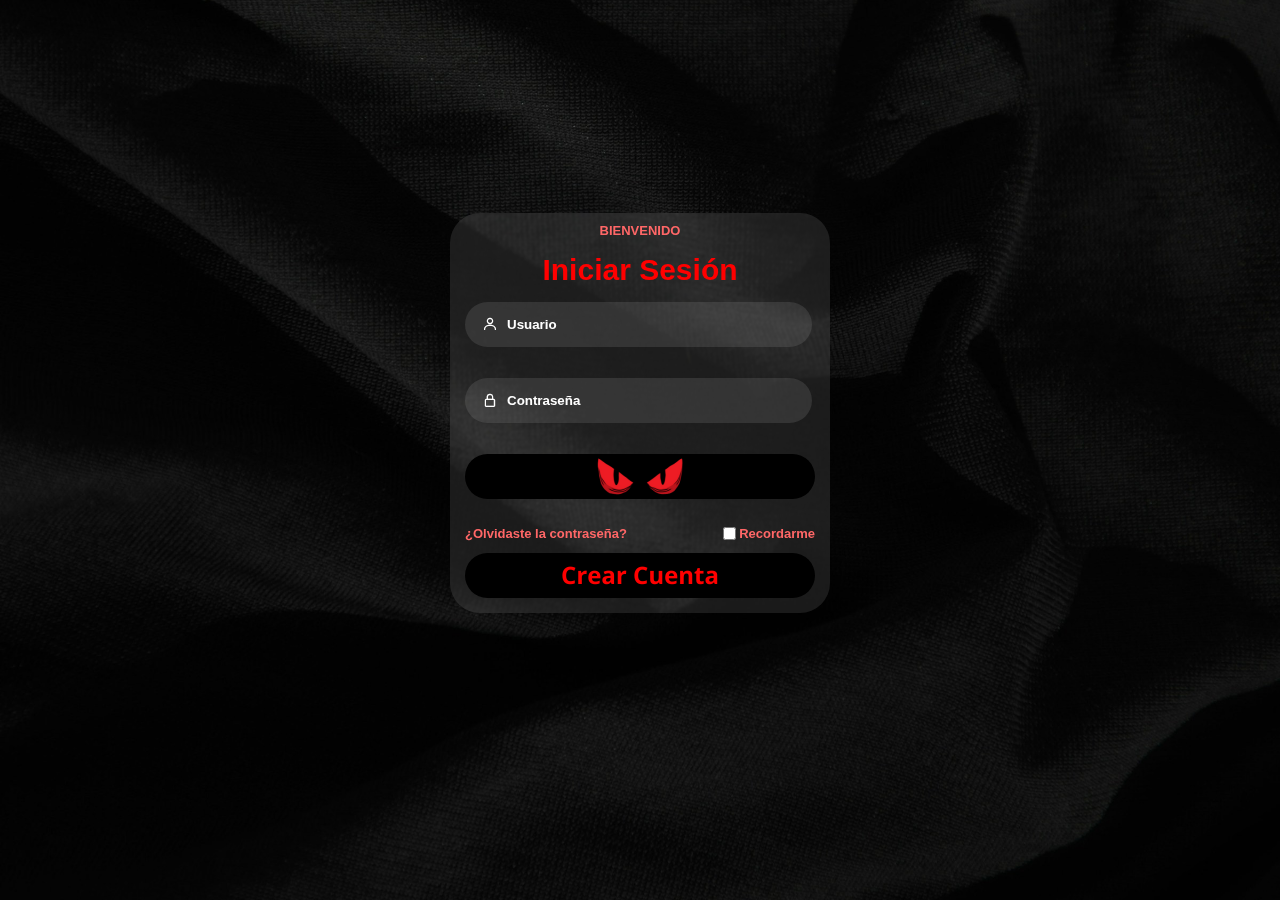
<file: index.html>
<!DOCTYPE html>
<html lang="es">
<head>
  <meta charset="UTF-8" />
  <meta name="viewport" content="width=device-width, initial-scale=1" />
  <title>Login Moderno</title>
  <link rel="stylesheet" href="style.css" />
  <link href='https://unpkg.com/boxicons@2.1.4/css/boxicons.min.css' rel='stylesheet'>
</head>
<body>
  <div class="box">
    <div class="container">
      <div class="top-header">
        <span>BIENVENIDO</span>
        <header>Iniciar Sesión</header>
      </div>

      <form id="loginForm">
        <div class="input-field">
          <input type="text" class="input" placeholder="Usuario" required />
          <i class="bx bx-user"></i>
        </div>

        <div class="input-field">
          <input type="password" class="input" placeholder="Contraseña" required />
          <i class="bx bx-lock-alt"></i>
        </div>

        <div class="input-field">
          <input type="submit" class="submit" value="Inicio" />
        </div>
      </form>

      <div class="buttom">
        <div class="right">
          <label><a href="recuperar.html" id="forgot-password">¿Olvidaste la contraseña?</a></label>
        </div>
        <div class="left">
          <input type="checkbox" id="check" />
          <label for="check" class="recordarme">Recordarme</label>
        </div>
      </div>

      <!-- Nuevo botón de crear cuenta -->
      <div class="input-field">
        <button class="crear-cuenta" onclick="location.href='registro.html'">Crear cuenta</button>
      </div>
    </div>
  </div>

  <script src="script.js"></script>
</body>
</html>
</file>
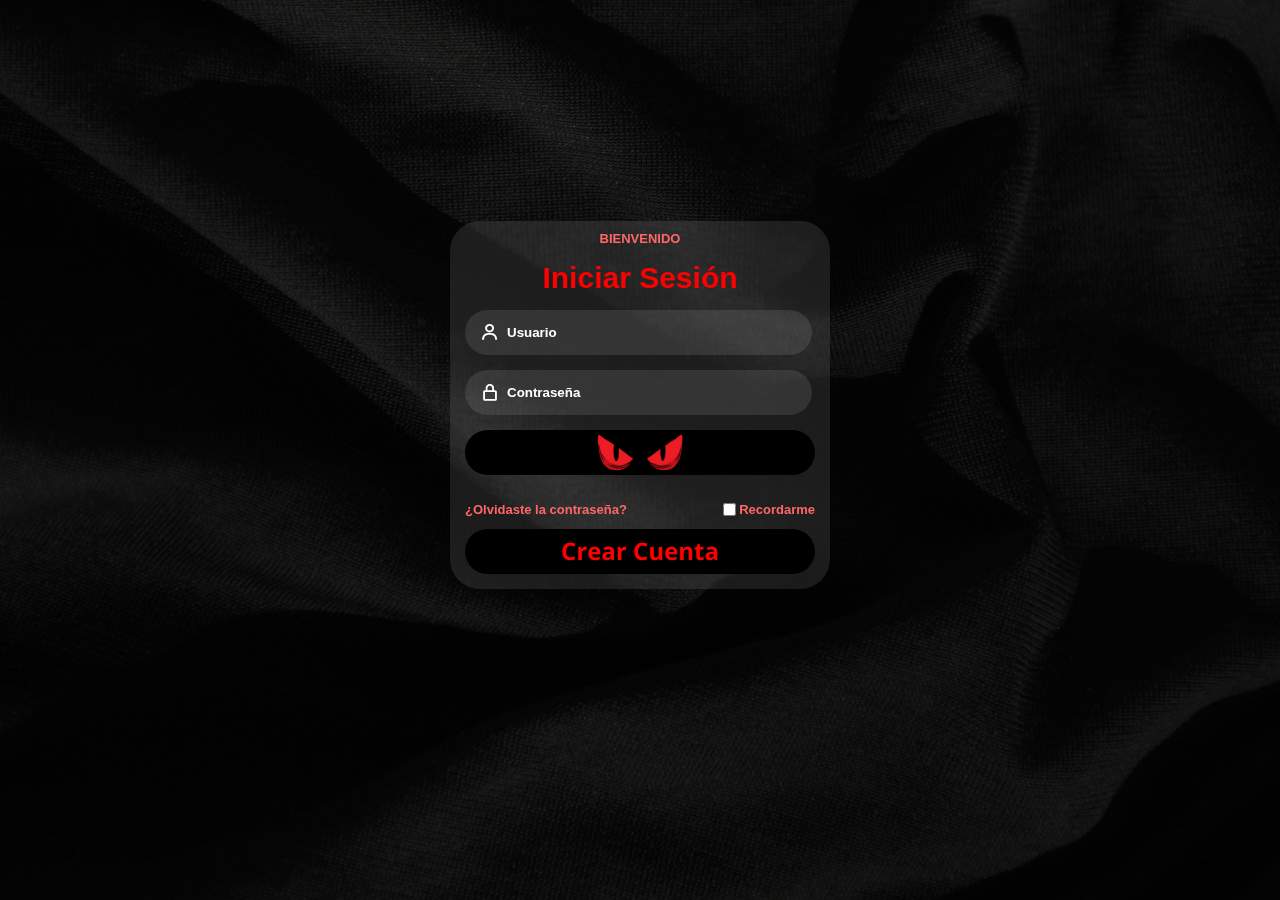
<file: LOGIN(Componentes)/index.html>
<!DOCTYPE html>
<html lang="es">
<head>
  <meta charset="UTF-8" />
  <meta name="viewport" content="width=device-width, initial-scale=1" />
  <title>Login Moderno</title>
  <link rel="stylesheet" href="../LOGIN(Style)/style.css" />
  <link href='https://unpkg.com/boxicons@2.1.4/css/boxicons.min.css' rel='stylesheet'>
</head>
<body>
  <div class="box">
    <div class="container">
      <div class="top-header">
        <span>BIENVENIDO</span>
        <header>Iniciar Sesión</header>
      </div>

      <form id="loginForm">
        <div class="input-field">
          <input type="text" class="input" placeholder="Usuario" required />
          <i class="bx bx-user"></i>
        </div>

        <div class="input-field">
          <input type="password" class="input" placeholder="Contraseña" required />
          <i class="bx bx-lock-alt"></i>
        </div>

        <div class="input-field">
          <input type="submit" class="submit" value="Inicio" />
        </div>
      </form>

      <div class="buttom">
        <div class="right">
          <label><a href="recuperar.html" id="forgot-password">¿Olvidaste la contraseña?</a></label>
        </div>
        <div class="left">
          <input type="checkbox" id="check" />
          <label for="check" class="recordarme">Recordarme</label>
        </div>
      </div>

      <!-- Nuevo botón de crear cuenta -->
      <div class="input-field">
        <button class="crear-cuenta" onclick="location.href='registro.html'">Crear cuenta</button>
      </div>
    </div>
  </div>

  <script src="../LOGIN(Componentes)/script.js"></script>
</body>
</html>
</file>
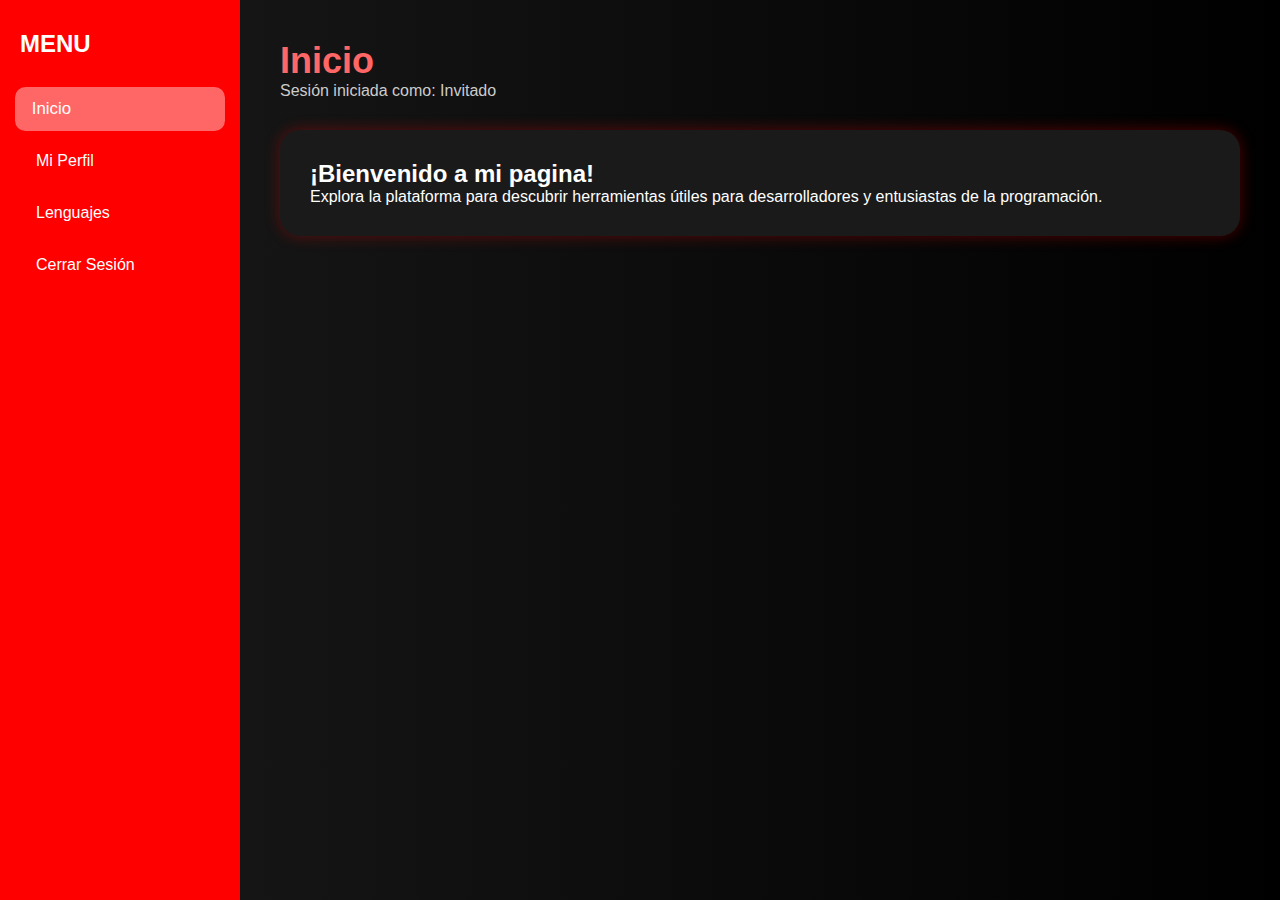
<file: bienvenido.html>
<!DOCTYPE html>
<html lang="es">
<head>
  <meta charset="UTF-8" />
  <meta name="viewport" content="width=device-width, initial-scale=1.0"/>
  <title>Bienvenido</title>
  <link rel="stylesheet" href="bienvenido.css">
</head>
<body>
  <div class="dashboard">
    <aside class="sidebar">
      <h2>MENU</h2>
      <ul>
        <li class="active" data-content="inicio">Inicio</li>
        <li data-content="usuario">Mi Perfil</li>
        <li data-content="lenguajes">Lenguajes</li>
        <li id="logout">Cerrar Sesión</li>
      </ul>
    </aside>

    <main class="main-content">
      <header>
        <h1 id="titulo">Dashboard</h1>
        <p id="userInfo"></p>
      </header>

      <section id="contenido">
        <!-- Aquí se cargará el contenido dinámico -->
      </section>
    </main>
  </div>

  <script src="bienvenido.js"></script>
</body>
</html>
</file>
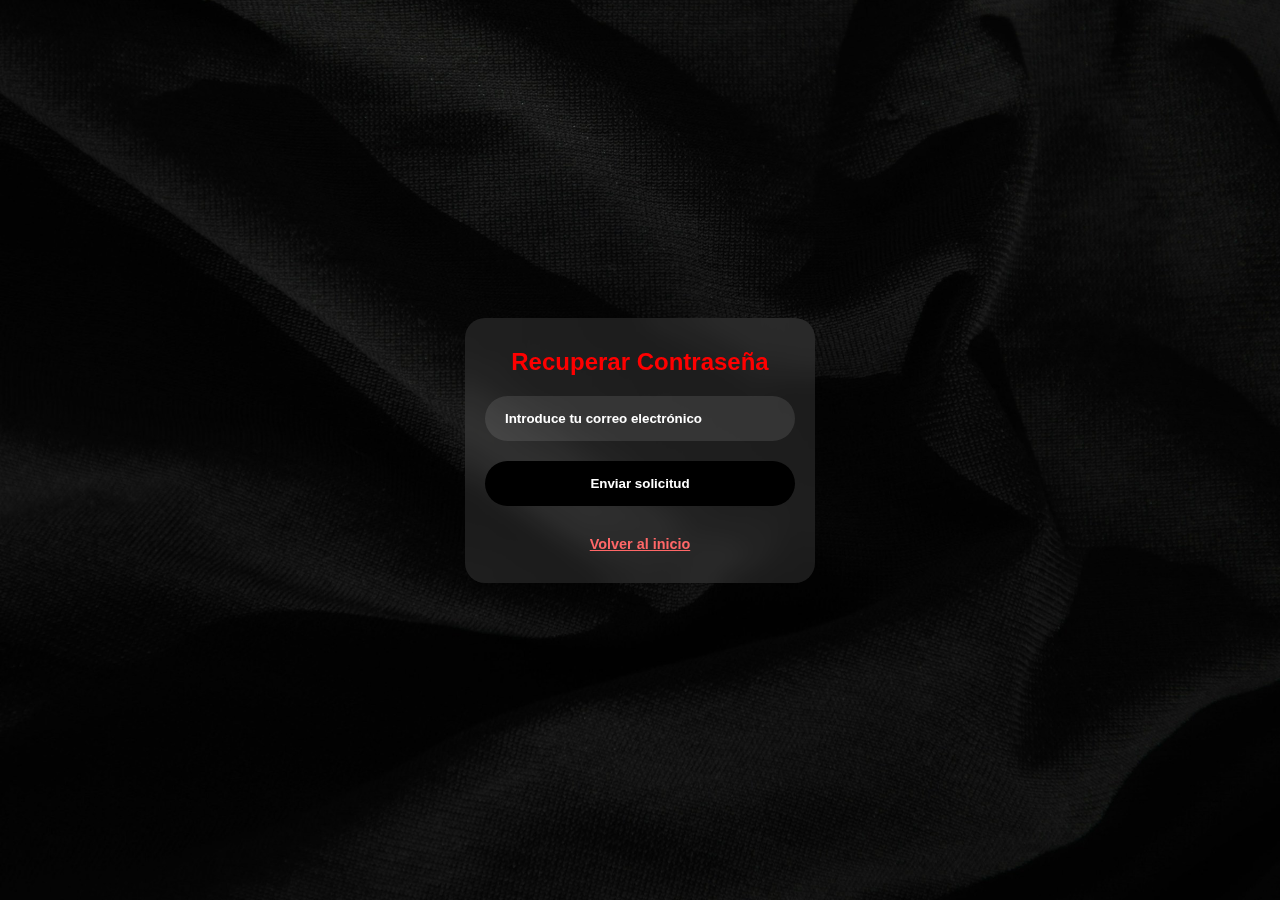
<file: recuperar.html>
<!DOCTYPE html>
<html lang="es">
<head>
  <meta charset="UTF-8" />
  <meta name="viewport" content="width=device-width, initial-scale=1" />
  <title>Recuperar Contraseña</title>
  <link rel="stylesheet" href="recuperar.css" />
</head>
<body>
  <div class="box">
    <div class="container">
      <h2>Recuperar Contraseña</h2>

      <form id="recuperarForm">
        <div class="input-field">
          <input type="email" id="email" placeholder="Introduce tu correo electrónico" required />
        </div>
        <div class="input-field">
          <button type="submit">Enviar solicitud</button>
        </div>
      </form>

      <div>
        <a href="index.html">Volver al inicio</a>
      </div>
    </div>
  </div>

  <script src="recuperar.js"></script>
</body>
</html>
</file>
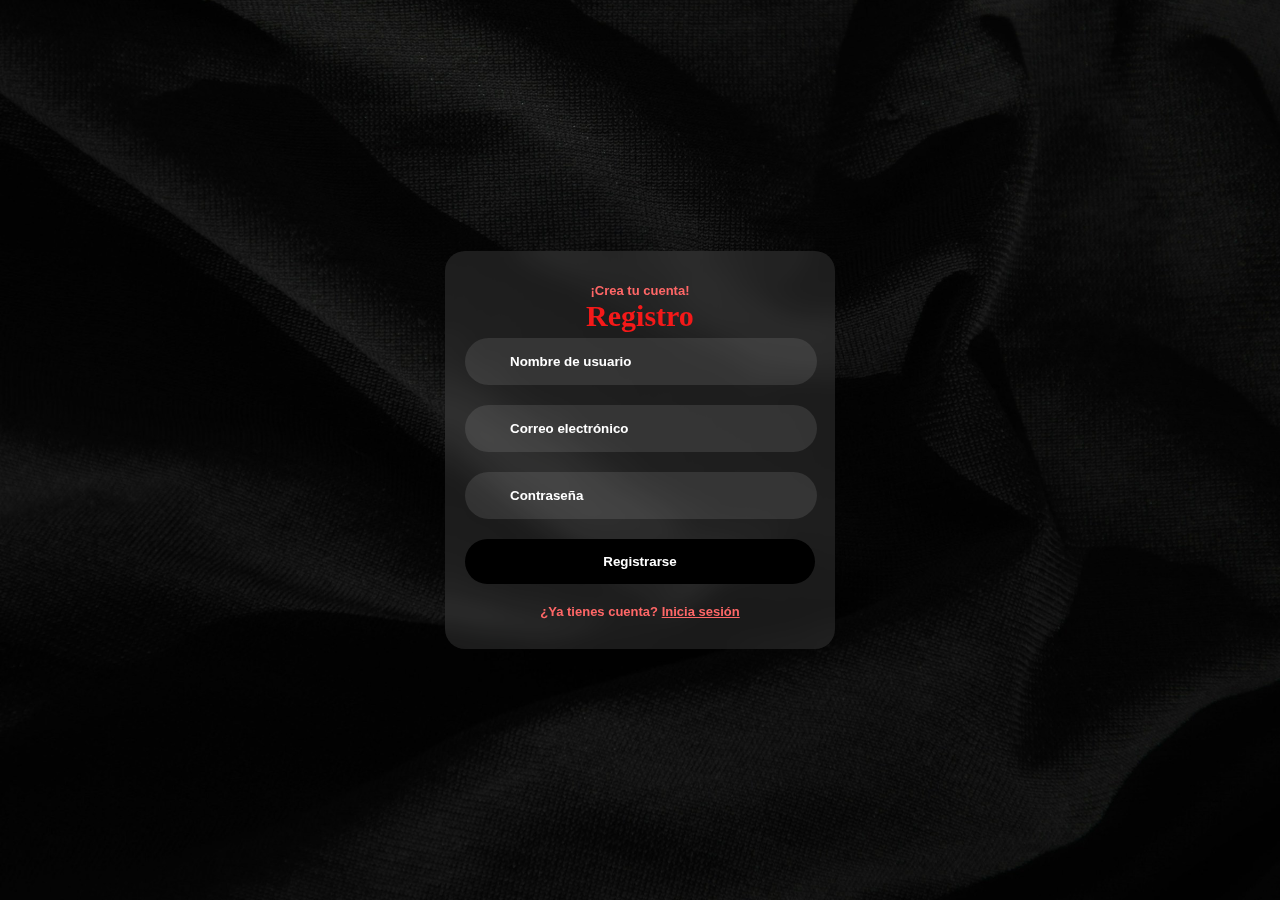
<file: registro.html>
<!DOCTYPE html>
<html lang="es">
<head>
  <meta charset="UTF-8" />
  <meta name="viewport" content="width=device-width, initial-scale=1.0"/>
  <title>Crear Cuenta</title>
  <link rel="stylesheet" href="registro.css" />
</head>
<body>
  <div class="box">
    <div class="container">
      <div class="top-header">
        <span>¡Crea tu cuenta!</span>
        <header>Registro</header>
      </div>

      <div class="input-field">
        <input type="text" class="input" placeholder="Nombre de usuario" required />
        <i class="bx bx-user"></i>
      </div>

      <div class="input-field">
        <input type="email" class="input" placeholder="Correo electrónico" required />
        <i class="bx bx-envelope"></i>
      </div>

      <div class="input-field">
        <input type="password" class="input" placeholder="Contraseña" required />
        <i class="bx bx-lock-alt"></i>
      </div>

      <div class="input-field">
        <input type="submit" class="submit" value="Registrarse" />
      </div>

      <div class="bottom">
        <label>¿Ya tienes cuenta? <a href="index.html">Inicia sesión</a></label>
      </div>
    </div>
  </div>

  <!-- ✅ Aquí enlazas tu script -->
  <script src="registro.js"></script>
</body>
</html>
</file>
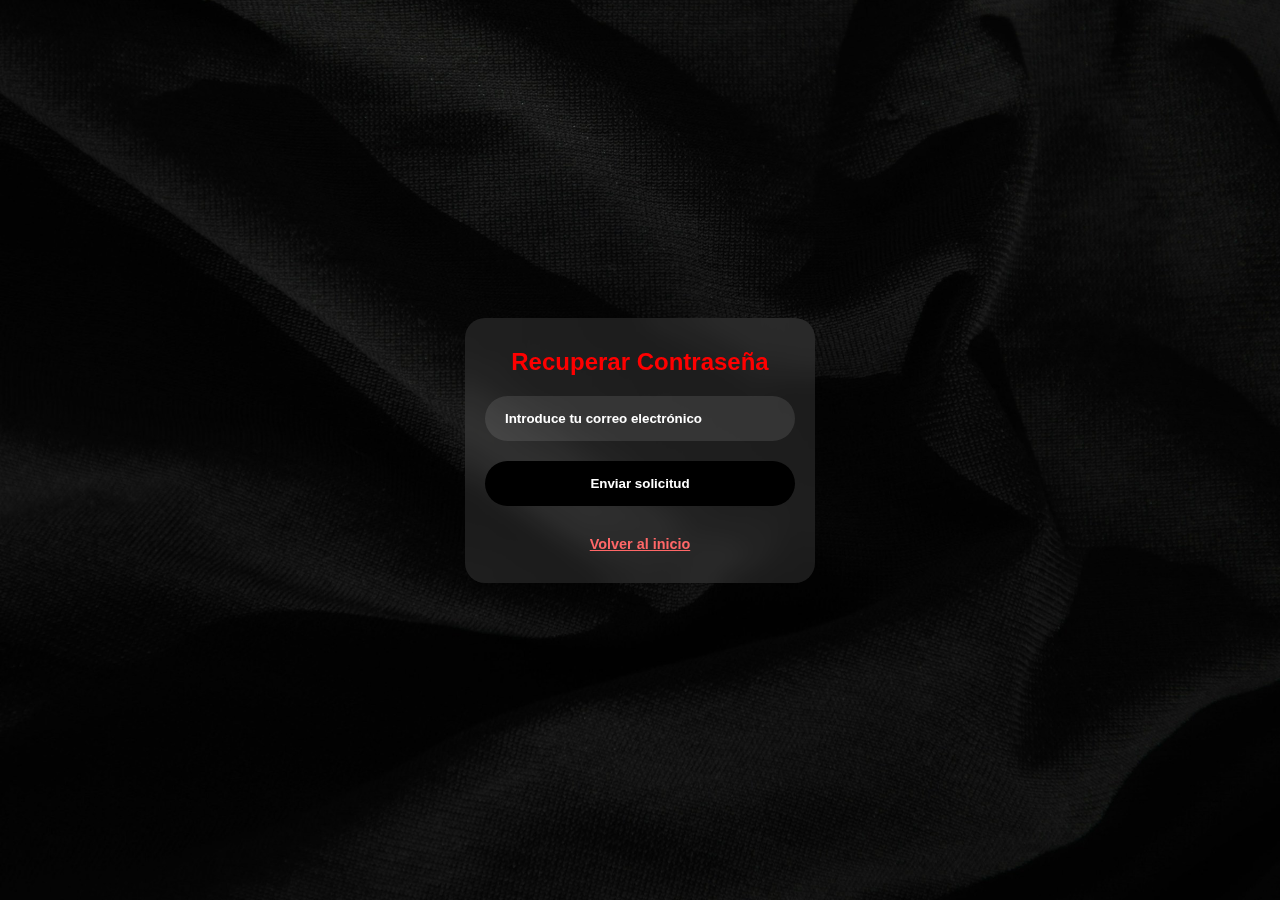
<file: LOGIN(Componentes)/recuperar.html>
<!DOCTYPE html>
<html lang="es">
<head>
  <meta charset="UTF-8" />
  <meta name="viewport" content="width=device-width, initial-scale=1" />
  <title>Recuperar Contraseña</title>
  <link rel="stylesheet" href="../LOGIN(Style)/recuperar.css" />
</head>
<body>
  <div class="box">
    <div class="container">
      <h2>Recuperar Contraseña</h2>

      <form id="recuperarForm">
        <div class="input-field">
          <input type="email" id="email" placeholder="Introduce tu correo electrónico" required />
        </div>
        <div class="input-field">
          <button type="submit">Enviar solicitud</button>
        </div>
      </form>

      <div>
        <a href="index.html">Volver al inicio</a>
      </div>
    </div>
  </div>

  <script src="../LOGIN(Componentes)/recuperar.js"></script>
</body>
</html>
</file>
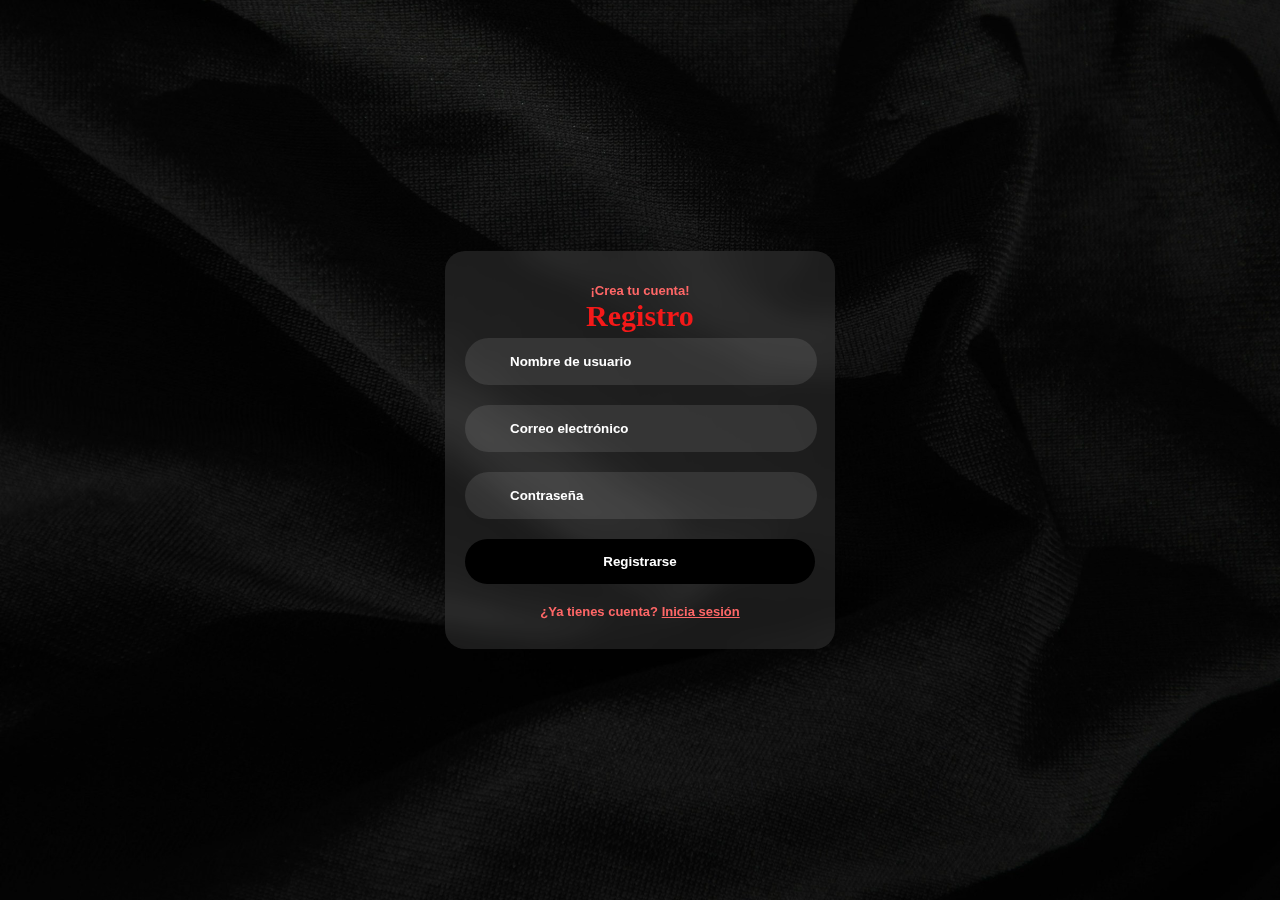
<file: LOGIN(Componentes)/registro.html>
<!DOCTYPE html>
<html lang="es">
<head>
  <meta charset="UTF-8" />
  <meta name="viewport" content="width=device-width, initial-scale=1.0"/>
  <title>Crear Cuenta</title>
  <link rel="stylesheet" href="../LOGIN(Style)/registro.css" />
</head>
<body>
  <div class="box">
    <div class="container">
      <div class="top-header">
        <span>¡Crea tu cuenta!</span>
        <header>Registro</header>
      </div>

      <div class="input-field">
        <input type="text" class="input" placeholder="Nombre de usuario" required />
        <i class="bx bx-user"></i>
      </div>

      <div class="input-field">
        <input type="email" class="input" placeholder="Correo electrónico" required />
        <i class="bx bx-envelope"></i>
      </div>

      <div class="input-field">
        <input type="password" class="input" placeholder="Contraseña" required />
        <i class="bx bx-lock-alt"></i>
      </div>

      <div class="input-field">
        <input type="submit" class="submit" value="Registrarse" />
      </div>

      <div class="bottom">
        <label>¿Ya tienes cuenta? <a href="index.html">Inicia sesión</a></label>
      </div>
    </div>
  </div>

  <!-- ✅ Aquí enlazas tu script -->
  <script src="../LOGIN(Componentes)/registro.js"></script>
</body>
</html>
</file>
<file: style.css>
*{
    font-family: 'Poppins', sans-serif;
    font-weight: bold;
}
body{
    background-image: url("fondo1.jpg");
    background-size: cover;
    background-repeat: no-repeat;
    background-position: center;
    background-attachment: fixed;
}

.box {
    display: flex;
    justify-content: center;
    align-items: center;
    min-height: 90vh;
}
.container {
    width: 350px;
    display: flex;
    flex-direction: column;
    padding: 0 15px 0 15px;
    background: rgba(255, 255,255, 0.1);
    border-radius: 30px;
    backdrop-filter: blur(1px);
}
span {
    color: #ff6767;
    font-size: small;
    display: flex;
    justify-content: center;
    padding: 10px 0 15px 0;
}
header {
    color: #ff0000;
    font-size: 30px;
    display: flex;
    justify-content: center;
    padding: 0 0 15px 0;
    font-family: 'poppins', sans-serif;
    font-weight: bold;
}
.input-field {
    display: flex;
    flex-direction: column;
    margin-bottom: 15px;
}
.input-field .input{
    height: 45px;
    width: 87%;
    border: none;
    outline: none;
    border-radius: 30px;
    color: #fff;
    padding: 0 0 0 42px;
    background: rgba(255,255,255,0.1);
}
i {
    position: relative;
    top: -31px;
    left: 17px;
    color: #fff;
}

::-webkit-input-placeholder {
    color: #fff;
}

.submit {
    border: none;
    border-radius: 30px;
    font-size: 15px;
    height: 45px;
    outline: none;
    width: 100%;
    background-image: url("boton.png"); /* Asegúrate que el archivo esté en la misma carpeta que el HTML */
    background-size: cover;
    background-repeat: no-repeat;
    background-position: center;
    color: transparent; /* Para que el texto se vea */
    cursor: pointer;
    font-family: 'orbitron', sans-serif;
    transition: .3s;
}

.submit:hover {
    box-shadow: 1px 5px 7px 1px rgba(0, 0, 0, 0.2);
    background-color: rgba(255, 255, 255, 0.2);
    color: white;
    border: 2px solid white;
    text-shadow: none;
}
.buttom {
    display: flex;
    flex-direction: row;
    justify-content: space-between;
    font-size: small;
    color: #fff;
    margin-top: 10px;
}
.left, .right {
    display: flex;
    align-items: center;
}
label a{
    color: #ff6767;
    text-decoration: none;
}
.recordarme {
    color: #ff6767;
}

.crear-cuenta {
  border: none;
  border-radius: 30px;
  font-size: 15px;
  height: 45px;
  outline: none;
  width: 100%;
  background-image: url("boton2.png"); /* Asegúrate que el archivo esté en la misma carpeta que el HTML */
  color: transparent;
  cursor: pointer;
  font-family: 'Orbitron', sans-serif;
  margin-top: 10px;
  transition: 0.3s;
}

.crear-cuenta:hover {
      box-shadow: 1px 5px 7px 1px rgba(0, 0, 0, 0.2);
    background-color: rgba(255, 255, 255, 0.2);
    color: transparent;
    border: 2px solid white;
    text-shadow: none;

}
</file>
<file: LOGIN(Style)/style.css>
/* --- RESPONSIVE DESIGN --- */
@media (max-width: 600px) {
  body {
    background-attachment: scroll;
    background-size: cover;
    min-height: 100vh;
  }
  .box {
    min-height: 100vh;
    padding: 10px;
  }
  .container {
    width: 100%;
    min-width: unset;
    max-width: 98vw;
    padding: 0 5px;
    border-radius: 18px;
  }
  .input-field .input {
    width: 100%;
    font-size: 1rem;
    padding-left: 38px;
  }
  .submit, .crear-cuenta {
    font-size: 1rem;
    height: 40px;
  }
  .buttom {
    flex-direction: column;
    gap: 8px;
    align-items: flex-start;
  }
  .left, .right {
    width: 100%;
    justify-content: flex-start;
  }
  header {
    font-size: 1.5rem;
  }
  span {
    font-size: 0.9rem;
  }
}
* {
  font-family: 'Poppins', sans-serif;
  font-weight: bold;
}
body {
  background-image: url("fondo1.jpg");
  background-size: cover;
  background-repeat: no-repeat;
  background-position: center;
  background-attachment: fixed;
  margin: 0;
}

.box {
  display: flex;
  justify-content: center;
  align-items: center;
  min-height: 90vh;
}
.container {
  width: 350px;
  display: flex;
  flex-direction: column;
  padding: 0 15px 0 15px;
  background: rgba(255, 255, 255, 0.1);
  border-radius: 30px;
  backdrop-filter: blur(1px);
}
span {
  color: #ff6767;
  font-size: small;
  display: flex;
  justify-content: center;
  padding: 10px 0 15px 0;
}
header {
  color: #ff0000;
  font-size: 30px;
  display: flex;
  justify-content: center;
  padding: 0 0 15px 0;
  font-family: 'poppins', sans-serif;
  font-weight: bold;
}
.input-field {
  display: flex;
  flex-direction: column;
  margin-bottom: 15px;
  position: relative;
}
.input-field .input {
  height: 45px;
  width: 87%;
  border: none;
  outline: none;
  border-radius: 30px;
  color: #fff;
  padding: 0 0 0 42px;
  background: rgba(255, 255, 255, 0.1);
}
i {
  position: absolute;
  top: 12px;
  left: 15px;
  color: #fff;
  font-size: 20px;
}
::-webkit-input-placeholder {
  color: #fff;
}

.submit {
  border: none;
  border-radius: 30px;
  font-size: 15px;
  height: 45px;
  outline: none;
  width: 100%;
  background-image: url("boton.png");
  background-size: cover;
  background-repeat: no-repeat;
  background-position: center;
  color: transparent;
  cursor: pointer;
  font-family: 'orbitron', sans-serif;
  transition: 0.3s;
}

.submit:hover {
  box-shadow: 1px 5px 7px 1px rgba(0, 0, 0, 0.2);
  background-color: rgba(255, 255, 255, 0.2);
  color: white;
  border: 2px solid white;
  text-shadow: none;
}
.buttom {
  display: flex;
  flex-direction: row;
  justify-content: space-between;
  font-size: small;
  color: #fff;
  margin-top: 10px;
}
.left,
.right {
  display: flex;
  align-items: center;
}
label a {
  color: #ff6767;
  text-decoration: none;
}
.recordarme {
  color: #ff6767;
}

.crear-cuenta {
  border: none;
  border-radius: 30px;
  font-size: 15px;
  height: 45px;
  outline: none;
  width: 100%;
  background-image: url("boton2.png");
  color: transparent;
  cursor: pointer;
  font-family: 'Orbitron', sans-serif;
  margin-top: 10px;
  transition: 0.3s;
}

.crear-cuenta:hover {
  box-shadow: 1px 5px 7px 1px rgba(0, 0, 0, 0.2);
  background-color: rgba(255, 255, 255, 0.2);
  color: transparent;
  border: 2px solid white;
  text-shadow: none;
}
</file>
<file: recuperar.css>
* {
  font-family: 'Poppins', sans-serif;
  font-weight: bold;
  box-sizing: border-box;
  margin: 0;
  padding: 0;
}

body {
  background-image: url("fondo1.jpg");
  background-size: cover;
  background-repeat: no-repeat;
  background-position: center;
  background-attachment: fixed;
  display: flex;
  justify-content: center;
  align-items: center;
  min-height: 100vh;
}

.box {
  width: 100%;
  display: flex;
  justify-content: center;
  align-items: center;
}

.container {
  width: 350px;
  background: rgba(255, 255, 255, 0.1);
  border-radius: 20px;
  padding: 30px 20px;
  backdrop-filter: blur(10px);
  text-align: center;
  color: white;
}

h2 {
  font-size: 24px;
  color: #ff0000;
  margin-bottom: 20px;
}

.input-field {
  margin-bottom: 20px;
}

.input-field input[type="email"] {
  width: 100%;
  height: 45px;
  border: none;
  border-radius: 30px;
  padding: 0 20px;
  background: rgba(255, 255, 255, 0.1);
  color: white;
  outline: none;
}

::placeholder {
  color: #fff;
}

.input-field button,
.input-field input[type="submit"] {
  width: 100%;
  height: 45px;
  border: none;
  border-radius: 30px;
  background: black;
  color: white;
  font-weight: bold;
  cursor: pointer;
  transition: 0.3s;
}

.input-field button:hover,
.input-field input[type="submit"]:hover {
  background: linear-gradient(135deg, #000000, #ff0000);
  box-shadow: 0 4px 8px rgba(255, 255, 255, 0.2);
}

a {
  color: #ff6767;
  text-decoration: underline;
  font-size: 0.9em;
  display: inline-block;
  margin-top: 10px;
}
</file>
<file: registro.css>
* {
  font-family: 'Poppins', sans-serif;
  font-weight: bold;
}

body {
  background-image: url("fondo1.jpg");
  background-size: cover;
  background-repeat: no-repeat;
  background-position: center;
  background-attachment: fixed;
  margin: 0;
}

.box {
  display: flex;
  justify-content: center;
  align-items: center;
  min-height: 100vh;
}

.container {
  width: 350px;
  background: rgba(255, 255, 255, 0.1);
  border-radius: 20px;
  padding: 30px 20px;
  backdrop-filter: blur(10px);
  
}

.top-header {
  text-align: center;
  margin-bottom: 5px;
}

.top-header span {
  color: #ff6767;
  font-size: small;
}

.top-header header {
  color: #f51919;
  font-size: 30px;
  font-family: 'cascading';
}

.input-field {
  position: center;
  margin-bottom: 20px;
}

.input-field .input {
  width: 87%;
  height: 45px;
  border: none;
  border-radius: 30px;
  padding-left: 45px;
  background: rgba(255, 255, 255, 0.1);
  color: #fff;
  outline: none;
}

.input-field i {
  position: absolute;
  top: 12px;
  left: 15px;
  color: #fff;
}

::placeholder {
  color: #fff;
}

.submit {
  width: 100%;
  height: 45px;
  border: none;
  border-radius: 30px;
  background: black;
  color: white;
  font-weight: bold;
  cursor: pointer;
  transition: 0.3s;
}

.submit:hover {
  background: linear-gradient(135deg, #000000, #ff0000);
  box-shadow: 0 4px 8px rgba(255, 255, 255, 0.2);
}

.bottom {
  margin-top: 10px;
  text-align: center;
  color: #ff6767;
  font-size: small;
}

.bottom a {
  color: #ff6767;
  text-decoration: underline;
}
</file>
<file: LOGIN(Style)/recuperar.css>
/* --- RESPONSIVE DESIGN --- */
@media (max-width: 600px) {
  body {
    background-attachment: scroll;
    background-size: cover;
    min-height: 100vh;
    padding: 0;
  }
  .box {
    min-height: 100vh;
    padding: 10px;
  }
  .container {
    width: 100%;
    min-width: unset;
    max-width: 98vw;
    padding: 0 5px;
    border-radius: 14px;
  }
  h2 {
    font-size: 1.2rem;
  }
}
* {
  font-family: 'Poppins', sans-serif;
  font-weight: bold;
  box-sizing: border-box;
  margin: 0;
  padding: 0;
}

body {
  background-image: url("fondo1.jpg");
  background-size: cover;
  background-repeat: no-repeat;
  background-position: center;
  background-attachment: fixed;
  display: flex;
  justify-content: center;
  align-items: center;
  min-height: 100vh;
}

.box {
  width: 100%;
  display: flex;
  justify-content: center;
  align-items: center;
}

.container {
  width: 350px;
  background: rgba(255, 255, 255, 0.1);
  border-radius: 20px;
  padding: 30px 20px;
  backdrop-filter: blur(10px);
  text-align: center;
  color: white;
}

h2 {
  font-size: 24px;
  color: #ff0000;
  margin-bottom: 20px;
}

.input-field {
  margin-bottom: 20px;
}

.input-field input[type="email"] {
  width: 100%;
  height: 45px;
  border: none;
  border-radius: 30px;
  padding: 0 20px;
  background: rgba(255, 255, 255, 0.1);
  color: white;
  outline: none;
}

::placeholder {
  color: #fff;
}

.input-field button,
.input-field input[type="submit"] {
  width: 100%;
  height: 45px;
  border: none;
  border-radius: 30px;
  background: black;
  color: white;
  font-weight: bold;
  cursor: pointer;
  transition: 0.3s;
}

.input-field button:hover,
.input-field input[type="submit"]:hover {
  background: linear-gradient(135deg, #000000, #ff0000);
  box-shadow: 0 4px 8px rgba(255, 255, 255, 0.2);
}

a {
  color: #ff6767;
  text-decoration: underline;
  font-size: 0.9em;
  display: inline-block;
  margin-top: 10px;
}
</file>
<file: LOGIN(Style)/registro.css>
/* --- RESPONSIVE DESIGN --- */
@media (max-width: 600px) {
  body {
    background-attachment: scroll;
    background-size: cover;
    min-height: 100vh;
  }
  .box {
    min-height: 100vh;
    padding: 10px;
  }
  .container {
    width: 100%;
    min-width: unset;
    max-width: 98vw;
    padding: 0 5px;
    border-radius: 14px;
  }
  .input-field .input {
    width: 100%;
    font-size: 1rem;
    padding-left: 30px;
  }
  .submit, .crear-cuenta {
    font-size: 1rem;
    height: 40px;
  }
  .top-header header {
    font-size: 1.3rem;
  }
  .top-header span {
    font-size: 0.9rem;
  }
}
* {
  font-family: 'Poppins', sans-serif;
  font-weight: bold;
}

body {
  background-image: url("fondo1.jpg");
  background-size: cover;
  background-repeat: no-repeat;
  background-position: center;
  background-attachment: fixed;
  margin: 0;
}

.box {
  display: flex;
  justify-content: center;
  align-items: center;
  min-height: 100vh;
}

.container {
  width: 350px;
  background: rgba(255, 255, 255, 0.1);
  border-radius: 20px;
  padding: 30px 20px;
  backdrop-filter: blur(10px);
  
}

.top-header {
  text-align: center;
  margin-bottom: 5px;
}

.top-header span {
  color: #ff6767;
  font-size: small;
}

.top-header header {
  color: #f51919;
  font-size: 30px;
  font-family: 'cascading';
}

.input-field {
  position: center;
  margin-bottom: 20px;
}

.input-field .input {
  width: 87%;
  height: 45px;
  border: none;
  border-radius: 30px;
  padding-left: 45px;
  background: rgba(255, 255, 255, 0.1);
  color: #fff;
  outline: none;
}

.input-field i {
  position: absolute;
  top: 12px;
  left: 15px;
  color: #fff;
}

::placeholder {
  color: #fff;
}

.submit {
  width: 100%;
  height: 45px;
  border: none;
  border-radius: 30px;
  background: black;
  color: white;
  font-weight: bold;
  cursor: pointer;
  transition: 0.3s;
}

.submit:hover {
  background: linear-gradient(135deg, #000000, #ff0000);
  box-shadow: 0 4px 8px rgba(255, 255, 255, 0.2);
}

.bottom {
  margin-top: 10px;
  text-align: center;
  color: #ff6767;
  font-size: small;
}

.bottom a {
  color: #ff6767;
  text-decoration: underline;
}
</file>
<file: bienvenido.css>
/* Reset */
* {
  margin: 0;
  padding: 0;
  box-sizing: border-box;
  font-family: 'Segoe UI', sans-serif;
}

/* Fondo con gradiente elegante */
body {
  background: linear-gradient(to right, #1a1a1a, #000000);
  color: #fff;
  height: 100vh;
  overflow: hidden;
}

/* Panel principal */
.dashboard {
  display: flex;
  height: 100vh;
}

/* Sidebar */
.sidebar {
  width: 240px;
  background: #ff0000;
  padding: 30px 20px;
  display: flex;
  flex-direction: column;
  gap: 30px;
  transition: all 0.3s ease-in-out;
}

.sidebar h2 {
  color: #fff;
  font-size: 24px;
  animation: fadeInDown 1s;
}

.sidebar ul {
  list-style: none;
}

.sidebar li {
  padding: 12px 16px;
  margin-bottom: 10px;
  background: transparent;
  border-radius: 10px;
  cursor: pointer;
  color: #fff;
  transition: all 0.3s;
  font-weight: 500;
}

.sidebar li:hover, .sidebar li.active {
  background: #ff6767;
  transform: scale(1.05);
}

/* Main */
.main-content {
  flex: 1;
  padding: 40px;
  overflow-y: auto;
  animation: fadeIn 1s ease-in-out;
}

.main-content header {
  margin-bottom: 30px;
}

.main-content h1 {
  font-size: 36px;
  color: #ff6767;
  animation: slideInLeft 1s;
}

#userInfo {
  font-size: 16px;
  color: #ccc;
}

/* Contenido dinámico */
#contenido {
  background: #1a1a1a;
  border-radius: 20px;
  padding: 30px;
  box-shadow: 0 0 15px #ff000050;
  animation: fadeIn 0.5s ease-in-out;
}

/* Animaciones */
@keyframes fadeIn {
  from {opacity: 0; transform: translateY(10px);}
  to {opacity: 1; transform: translateY(0);}
}

@keyframes slideInLeft {
  from {opacity: 0; transform: translateX(-50px);}
  to {opacity: 1; transform: translateX(0);}
}

@keyframes fadeInDown {
  from {opacity: 0; transform: translateY(-20px);}
  to {opacity: 1; transform: translateY(0);}
}

/* Scrollbar */
::-webkit-scrollbar {
  width: 6px;
}
::-webkit-scrollbar-thumb {
  background: #ff6767;
  border-radius: 5px;
}
</file>
